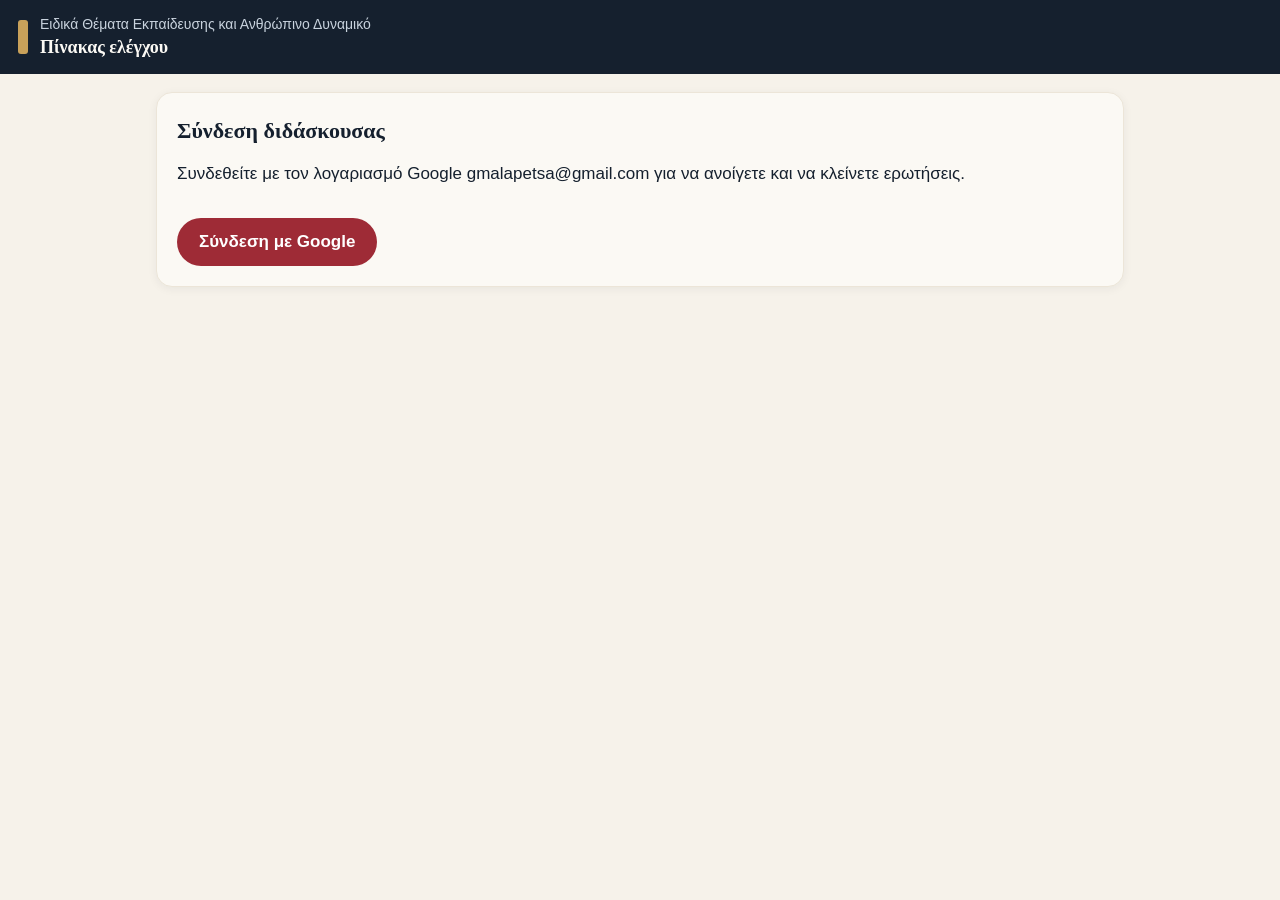
<file: admin.html>
<!doctype html>
<html lang="el">
<head>
<meta charset="utf-8">
<meta name="viewport" content="width=device-width,initial-scale=1">
<title>Πίνακας ελέγχου · Ζωντανές ερωτήσεις</title>
<link rel="stylesheet" href="style.css">
</head>
<body data-page="admin" class="admin">
<header class="top"><div class="mark"></div><div><p data-course></p><h1>Πίνακας ελέγχου</h1></div></header>
<main id="main"><section class="card wait"><p>Φόρτωση…</p></section></main>
<div id="toast" role="status"></div>
<script src="config.js"></script>
<script src="polls.js"></script>
<script type="module" src="app.js"></script>
</body>
</html>
</file>
<file: style.css>
:root {
  --ink: #15202E; --ink2: #1F2D40; --paper: #F6F2EA; --paper2: #ECE5D8;
  --wine: #9E2B36; --gold: #C8A15A; --teal: #2F6F73; --blue: #4E7A9E; --grey: #5B6472; --soft: #C9D3DE; --white: #FBF9F4;
  --serif: Cambria, "Noto Serif", Georgia, serif;
  --sans: "Segoe UI", Calibri, Roboto, "Noto Sans", Arial, sans-serif;
}
* { box-sizing: border-box; }
html, body { margin: 0; }
body { background: var(--paper); color: var(--ink); font-family: var(--sans); font-size: 17px; line-height: 1.45; }
a { color: var(--teal); }
.top { background: var(--ink); color: var(--white); padding: 14px 18px; display: flex; align-items: center; gap: 12px; }
.top .mark { width: 10px; height: 34px; background: var(--gold); border-radius: 3px; flex: none; }
.top p { margin: 0; font-size: 14px; color: var(--soft); }
.top h1 { margin: 0; font-family: var(--serif); font-size: 18px; font-weight: 700; }
main { max-width: 720px; margin: 0 auto; padding: 18px 16px 60px; }
.card { background: var(--white); border: 1px solid var(--paper2); border-radius: 16px; padding: 20px; box-shadow: 0 2px 10px rgba(21,32,46,.06); }
.card h2 { font-family: var(--serif); font-size: 22px; line-height: 1.25; margin: 4px 0 14px; }
.eyebrow { margin: 0; color: var(--wine); font-weight: 700; text-transform: uppercase; letter-spacing: .08em; font-size: 12px; }
.muted { color: var(--grey); }
.opt { display: flex; gap: 12px; align-items: flex-start; border: 2px solid var(--paper2); border-radius: 12px; padding: 12px; margin: 10px 0; cursor: pointer; background: #fff; }
.opt input { position: absolute; opacity: 0; pointer-events: none; }
.opt:has(input:checked) { border-color: var(--teal); background: #EEF5F5; }
.letter { flex: none; width: 30px; height: 30px; border-radius: 50%; background: var(--ink); color: #fff; display: grid; place-items: center; font-weight: 700; font-family: var(--serif); }
.opt:has(input:checked) .letter { background: var(--teal); }
.item { border: 0; border-top: 1px solid var(--paper2); padding: 12px 0; margin: 0; }
.item legend { font-weight: 600; padding: 0; margin-bottom: 8px; }
.chips { display: flex; flex-wrap: wrap; gap: 8px; }
.chips input { position: absolute; opacity: 0; pointer-events: none; }
.chip { border: 2px solid var(--paper2); border-radius: 999px; padding: 7px 14px; cursor: pointer; background: #fff; font-size: 15px; }
.chips input:checked + .chip { background: var(--teal); border-color: var(--teal); color: #fff; }
.chips input:focus-visible + .chip, .opt:has(input:focus-visible) { outline: 3px solid var(--gold); }
.field { display: block; font-weight: 600; margin: 12px 0 6px; }
textarea { width: 100%; font: inherit; padding: 10px; border: 2px solid var(--paper2); border-radius: 10px; background: #fff; }
textarea:focus { outline: none; border-color: var(--teal); }
.btn { display: inline-block; border: 0; background: var(--wine); color: #fff; font: inherit; font-weight: 700; padding: 12px 22px; border-radius: 999px; cursor: pointer; text-decoration: none; margin-top: 14px; }
.btn[disabled] { opacity: .45; cursor: default; }
.btn.ghost { background: transparent; color: var(--ink); border: 2px solid var(--paper2); }
.btn.small { padding: 7px 13px; font-size: 14px; margin: 3px; }
.msg { color: var(--wine); min-height: 1.2em; }
.wait, .thanks { text-align: center; }
.pulse { width: 14px; height: 14px; border-radius: 50%; background: var(--gold); margin: 18px auto 4px; animation: pulse 1.4s infinite; }
@keyframes pulse { 0%,100% { opacity: .3; transform: scale(.8); } 50% { opacity: 1; transform: scale(1.2); } }
.tick { width: 64px; height: 64px; border-radius: 50%; background: var(--teal); color: #fff; font-size: 34px; display: grid; place-items: center; margin: 4px auto 6px; }
#toast { position: fixed; left: 50%; bottom: 20px; transform: translateX(-50%); background: var(--ink); color: #fff; padding: 10px 16px; border-radius: 10px; opacity: 0; transition: opacity .3s; pointer-events: none; }
#toast.show { opacity: 1; }

/* ---------------- screen (projector) ---------------- */
body.screen { background: var(--ink); color: var(--white); font-size: 22px; }
body.screen main { max-width: 1500px; padding: 28px 40px; }
body.screen .top { display: none; }
.screen-head { display: flex; min-height: 0; justify-content: space-between; gap: 30px; align-items: flex-start; border-bottom: 2px solid var(--gold); padding-bottom: 18px; margin-bottom: 22px; }
.screen-head h1 { font-family: var(--serif); font-size: 44px; line-height: 1.15; margin: 6px 0 0; }
.screen-head .eyebrow { color: var(--gold); font-size: 16px; }
.join { text-align: center; flex: none; }
.qr { background: #fff; padding: 8px; border-radius: 12px; width: 150px; margin: 0 auto; }
.qr svg { width: 100%; height: auto; display: block; }
.count { margin: 8px 0 0; font-size: 20px; } .count b { font-size: 30px; color: var(--gold); }
.status { font-weight: 700; font-size: 16px; } .status.on { color: #7FD1A8; } .status.off { color: var(--soft); }
.admin-row .status.on { color: #2E7D57; } .admin-row .status.off { color: var(--grey); }
.bar-row { display: grid; grid-template-columns: 1fr 1.1fr; gap: 26px; align-items: center; margin: 10px 0; }
.bar-label { display: flex; gap: 14px; align-items: center; font-size: 22px; flex-wrap: wrap; }
.bar-label .letter { width: 40px; height: 40px; background: var(--gold); color: var(--ink); font-size: 22px; }
.bar-label > span:nth-child(2) { flex: 1; min-width: 0; }
.tag { flex-basis: 100%; margin-left: 54px; margin-top: -8px; color: var(--gold); font-weight: 700; font-size: 18px; }
.bars { display: grid; gap: 6px; }
.bar { position: relative; height: 44px; background: var(--ink2); border-radius: 8px; overflow: hidden; }
.bar .fill { height: 100%; background: var(--teal); transition: width .6s ease; }
.bar.before .fill { background: #55657A; }
.bar.before { height: 26px; }
.bar .val { position: absolute; right: 12px; top: 50%; transform: translateY(-50%); font-weight: 700; font-size: 20px; }
.bar.before .val { font-size: 15px; }
.legend { color: var(--soft); font-size: 18px; display: flex; align-items: center; gap: 8px; flex-wrap: wrap; }
.sw { display: inline-block; width: 18px; height: 18px; border-radius: 4px; margin-left: 10px; }
.sw.before { background: #55657A; } .sw.now { background: var(--teal); }
.s0 { background: var(--teal); } .s1 { background: var(--wine); } .s2 { background: var(--gold); color: var(--ink); } .s3 { background: var(--blue); }
.items { display: grid; gap: 14px; }
.item-row { display: grid; grid-template-columns: 1.15fr 1fr; gap: 22px; align-items: center; }
.item-text { font-size: 21px; }
.answer { color: var(--gold); font-weight: 700; }
.stack { display: flex; height: 40px; border-radius: 8px; overflow: hidden; background: var(--ink2); }
.seg { display: grid; place-items: center; font-weight: 700; font-size: 17px; transition: width .6s ease, opacity .3s; white-space: nowrap; overflow: hidden; }
.seg.dim { opacity: .25; } .seg.right { box-shadow: inset 0 0 0 3px #fff; }
.cloud { display: flex; flex-wrap: wrap; gap: 8px 20px; align-items: baseline; margin: 6px 0 22px; }
.cloud span { color: var(--gold); font-family: var(--serif); font-weight: 700; line-height: 1.1; }
.answers { columns: 3 320px; column-gap: 16px; }
.answer-card { break-inside: avoid; background: var(--ink2); border-radius: 12px; padding: 12px 14px; margin: 0 0 14px; font-size: 19px; }
.answer-card p { margin: 0 0 6px; } .answer-card b { color: var(--gold); }
.screen-idle { text-align: center; padding-top: 40px; }
.screen-idle h1 { font-family: var(--serif); font-size: 52px; margin: 0 0 24px; }
.screen-idle .qr { width: 360px; }
.url { font-size: 22px; color: var(--gold); word-break: break-all; }

/* ---------------- admin ---------------- */
body.admin main { max-width: 1000px; }
.admin-top { display: flex; justify-content: space-between; gap: 16px; flex-wrap: wrap; align-items: flex-start; }
.admin-top .current { font-weight: 700; color: var(--teal); }
.unit { font-family: var(--serif); color: var(--wine); margin: 26px 0 8px; }
.admin-row { background: var(--white); border: 1px solid var(--paper2); border-radius: 12px; padding: 12px 14px; margin: 8px 0; display: flex; gap: 12px; justify-content: space-between; align-items: center; flex-wrap: wrap; }
.admin-info { flex: 1 1 320px; } .admin-info .meta { font-size: 14px; color: var(--grey); margin-top: 3px; }
.admin-row .n { font-weight: 700; color: var(--ink); }
.admin-btns { display: flex; flex-wrap: wrap; justify-content: flex-end; }
code { background: var(--paper2); padding: 1px 5px; border-radius: 4px; font-size: 13px; }

@media (max-width: 800px) {
  body.screen main { padding: 16px; }
  .screen-head { flex-direction: column; }
  .bar-row, .item-row { grid-template-columns: 1fr; gap: 8px; }
}
</file>
